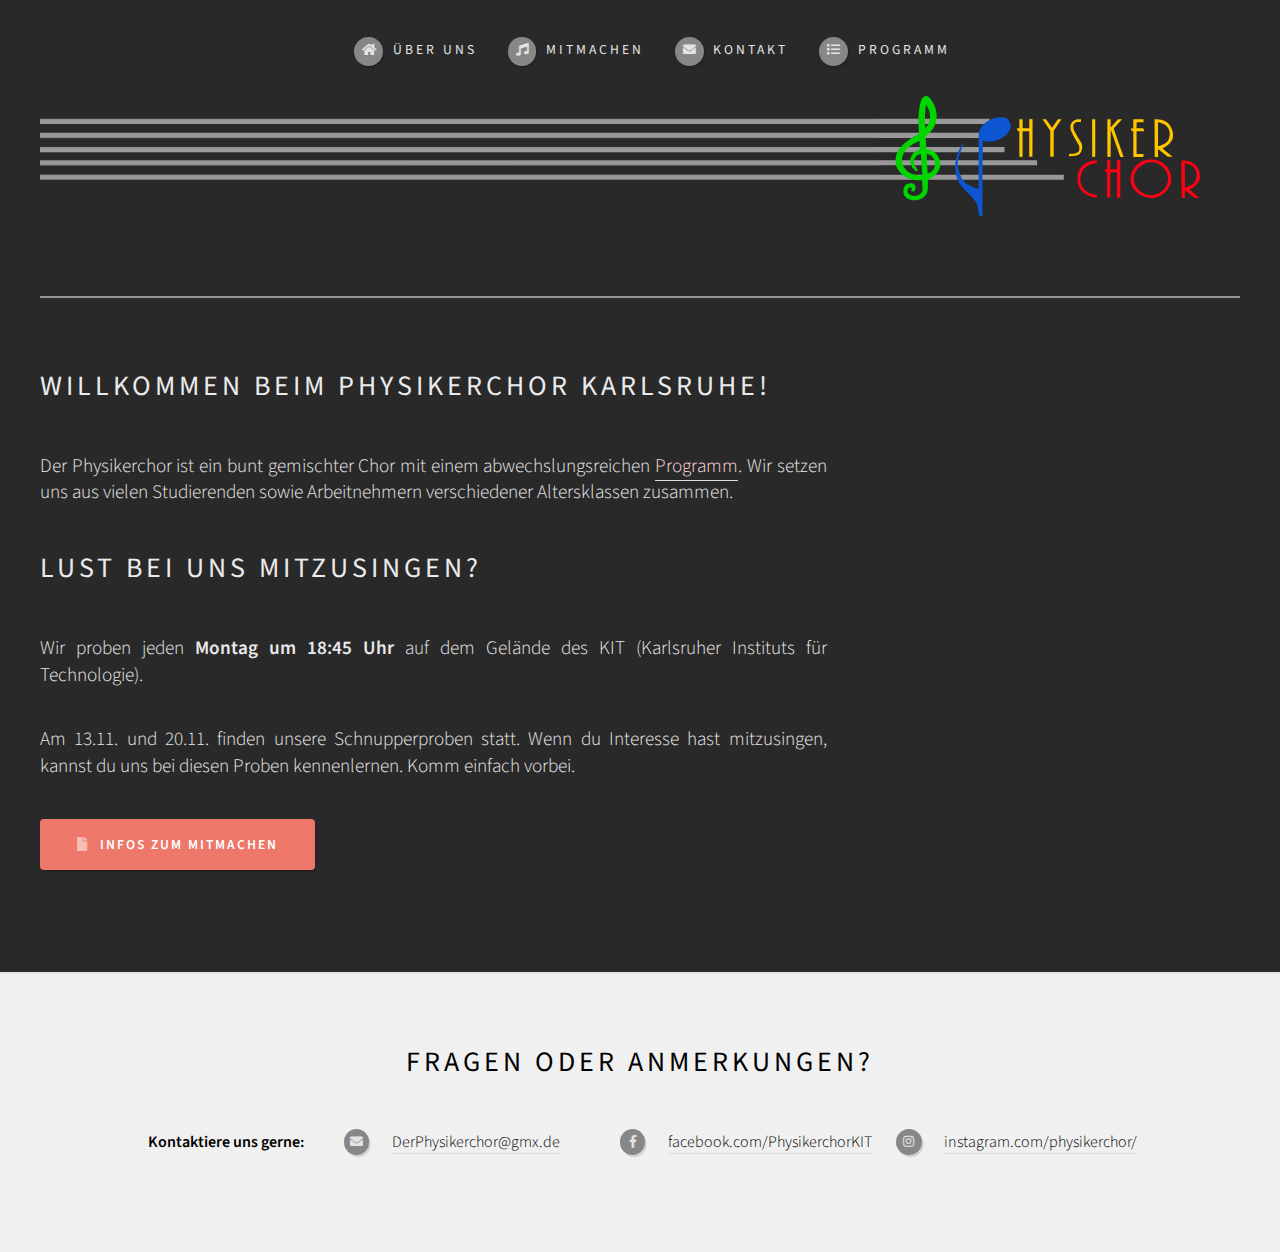
<file: index.html>
<!DOCTYPE HTML>
<!--
	Strongly Typed by HTML5 UP
	html5up.net | @ajlkn
	Free for personal and commercial use under the CCA 3.0 license (html5up.net/license)
-->
<html>

<head>
	<title>Physikerchor Karlsruhe</title>
	<meta charset="utf-8" />
	<meta name="viewport" content="width=device-width, initial-scale=1, user-scalable=no" />
	<link rel="stylesheet" href="assets/css/main.css" />
</head>

<body class="homepage is-preload">
	<div id="page-wrapper">

		<!-- Header -->
		<section id="header">
			<div class="container">
				<div style="width: 100%; display: flex; height: 120px">
					<img src="assets/images/header-stretch.png" style="object-fit: fill; flex-grow: 1;" />
					<img src="assets/images/header.svg"
						style="justify-content: right; height: 100%; margin-right: 40px;" />
				</div>
				<nav id="nav">
					<ul>
						<li><a class="icon solid fa-home" href="index.html"><span>Über uns</span></a></li>
						<li><a class="icon solid fa-music" href="mitmachen.html"><span>Mitmachen </span></a></li>
						<li><a class="icon solid fa-envelope" href="kontakt.html"><span>Kontakt</span></a></li>
						<li><a class="icon solid fa-list" href="programm.html"><span>Programm</span></a></li>
					</ul>
				</nav>
			</div>
		</section>

		<!-- Main -->
		<section id="main">
			<div class="container">
				<div class="row">
					<!-- Content -->
					<div id="content" class="col-8 col-12-medium">
						<header>
							<h2>Willkommen beim Physikerchor Karlsruhe!</h2>
						</header>

						<p>
							Der Physikerchor ist ein bunt gemischter Chor mit einem abwechslungsreichen <a
								href="programm.html">Programm</a>.
							Wir setzen uns aus vielen Studierenden sowie Arbeitnehmern verschiedener Altersklassen
							zusammen.
						</p>

						<header>
							<h2>Lust bei uns mitzusingen?</h2>
						</header>
						<p>
							Wir proben jeden <b>Montag um 18:45 Uhr</b> auf dem Gelände des KIT (Karlsruher
							Instituts für Technologie).
						</p>
						<p>
							Am 13.11. und 20.11. finden unsere Schnupperproben statt. Wenn du Interesse hast
							mitzusingen, kannst du uns bei diesen Proben kennenlernen. Komm einfach vorbei.
						<ul class="actions">
							<li><a href="mitmachen.html" class="button icon solid fa-file">Infos zum Mitmachen</a></li>
						</ul>
						</p>
					</div>

				</div>
			</div>
		</section>


		<!-- Footer -->
		<section id="footer">
			<div class="container">
				<header>
					<h2>Fragen oder Anmerkungen?</h2>
				</header>
				<div class="row" style="justify-content: center;">
					<strong>Kontaktiere uns gerne:</strong>
					<section>
						<div class="row">
							<div class="col-4 col-12-small">
								<ul class="icons">
									<li class="icon solid fa-envelope">
										<a href="mailto:DerPhysikerchor@gmx.de">DerPhysikerchor@gmx.de</a>
									</li>
								</ul>
							</div>
							<div class="col-4 col-12-small">
								<ul class="icons">
									<li class="icon brands fa-facebook-f">
										<a
											href="https://m.facebook.com/PhysikerchorKIT/">facebook.com/PhysikerchorKIT</a>
									</li>
								</ul>
							</div>
							<div class="col-4 col-12-small">
								<ul class="icons">
									<li class="icon brands fa-instagram">
										<a
											href="https://www.instagram.com/physikerchor/">instagram.com/physikerchor/</a>
									</li>
								</ul>
							</div>
						</div>
					</section>
				</div>
			</div>
		</section>

	</div>

	<!-- Scripts -->
	<script src="assets/js/jquery.min.js"></script>
	<script src="assets/js/jquery.dropotron.min.js"></script>
	<script src="assets/js/browser.min.js"></script>
	<script src="assets/js/breakpoints.min.js"></script>
	<script src="assets/js/util.js"></script>
	<script src="assets/js/main.js"></script>

</body>

</html>
</file>
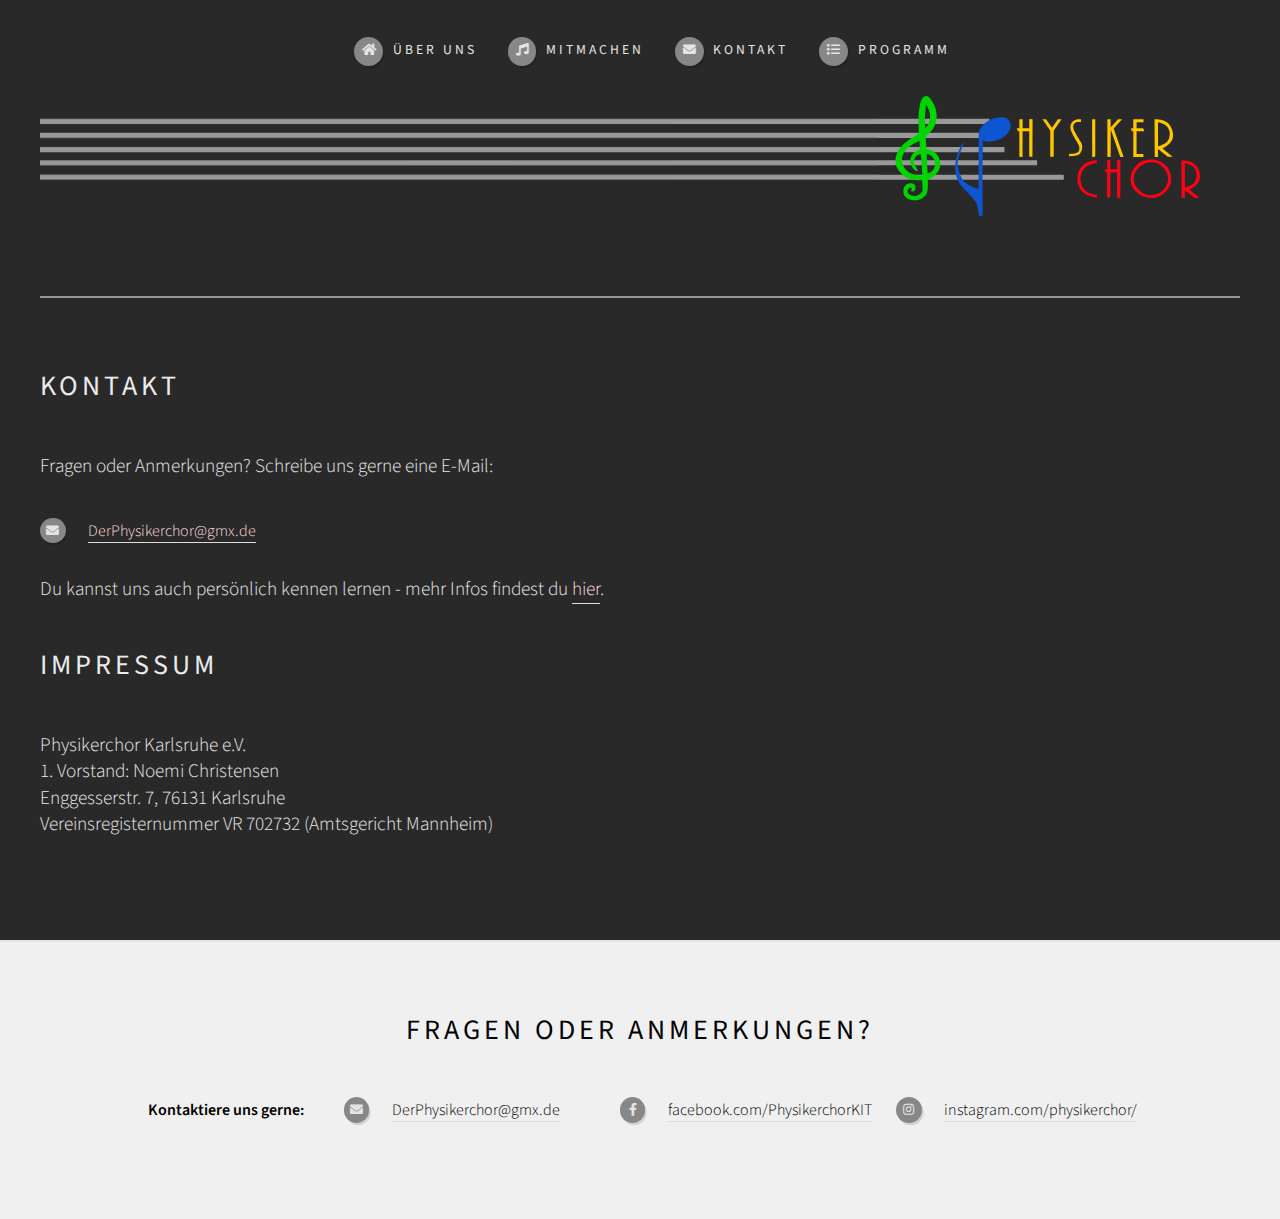
<file: kontakt.html>
<!DOCTYPE HTML>
<!--
	Strongly Typed by HTML5 UP
	html5up.net | @ajlkn
	Free for personal and commercial use under the CCA 3.0 license (html5up.net/license)
-->
<html>

<head>
	<title>Physikerchor Karlsruhe</title>
	<meta charset="utf-8" />
	<meta name="viewport" content="width=device-width, initial-scale=1, user-scalable=no" />
	<link rel="stylesheet" href="assets/css/main.css" />
</head>

<body class="homepage is-preload">
	<div id="page-wrapper">

		<!-- Header -->
		<section id="header">
			<div class="container">
				<div style="width: 100%; display: flex; height: 120px">
					<img src="assets/images/header-stretch.png" style="object-fit: fill; flex-grow: 1;" />
					<img src="assets/images/header.svg"
						style="justify-content: right; height: 100%; margin-right: 40px;" />
				</div>
				<!-- Nav -->
				<nav id="nav">
					<ul>
						<li><a class="icon solid fa-home" href="index.html"><span>Über uns</span></a></li>
						<li><a class="icon solid fa-music" href="mitmachen.html"><span>Mitmachen </span></a></li>
						<li><a class="icon solid fa-envelope" href="kontakt.html"><span>Kontakt</span></a></li>
						<li><a class="icon solid fa-list" href="programm.html"><span>Programm</span></a></li>
					</ul>
				</nav>
			</div>
		</section>

		<!-- Main -->
		<section id="main">
			<div class="container">
				<!-- Content -->
				<div id="content" class="col-8 col-12-medium">
					<header>
						<h2>Kontakt</h2>
					</header>
					<p>
						Fragen oder Anmerkungen? Schreibe uns gerne eine E-Mail:
					</p>
					<div class="col-6 col-12-small">
						<ul class="icons">
							<li class="icon solid fa-envelope">
								<a href="mailto:DerPhysikerchor@gmx.de">DerPhysikerchor@gmx.de</a>
							</li>
						</ul>
					</div>
					<p>
						Du kannst uns auch persönlich kennen lernen - mehr Infos findest du <a
							href="mitmachen.html">hier</a>.
					</p>
				</div>
			</div>
			<div class="container">
				<header>
					<h2>Impressum</h2>
				</header>
				<p class="col-8 col-12-medium">
					Physikerchor Karlsruhe e.V.<br />
					1. Vorstand: Noemi Christensen<br />
					Enggesserstr. 7, 76131 Karlsruhe<br />
					Vereinsregisternummer VR 702732 (Amtsgericht Mannheim)<br />
				</p>
			</div>
		</section>

		<!-- Footer -->
		<section id="footer">
			<div class="container">
				<header>
					<h2>Fragen oder Anmerkungen?</h2>
				</header>
				<div class="row" style="justify-content: center;">
					<strong>Kontaktiere uns gerne:</strong>
					<section>
						<div class="row">
							<div class="col-4 col-12-small">
								<ul class="icons">
									<li class="icon solid fa-envelope">
										<a href="mailto:DerPhysikerchor@gmx.de">DerPhysikerchor@gmx.de</a>
									</li>
								</ul>
							</div>
							<div class="col-4 col-12-small">
								<ul class="icons">
									<li class="icon brands fa-facebook-f">
										<a
											href="https://m.facebook.com/PhysikerchorKIT/">facebook.com/PhysikerchorKIT</a>
									</li>
								</ul>
							</div>
							<div class="col-4 col-12-small">
								<ul class="icons">
									<li class="icon brands fa-instagram">
										<a
											href="https://www.instagram.com/physikerchor/">instagram.com/physikerchor/</a>
									</li>
								</ul>
							</div>
						</div>
					</section>
				</div>
			</div>
		</section>
	</div>

	<!-- Scripts -->
	<script src="assets/js/jquery.min.js"></script>
	<script src="assets/js/jquery.dropotron.min.js"></script>
	<script src="assets/js/browser.min.js"></script>
	<script src="assets/js/breakpoints.min.js"></script>
	<script src="assets/js/util.js"></script>
	<script src="assets/js/main.js"></script>

</body>

</html>
</file>
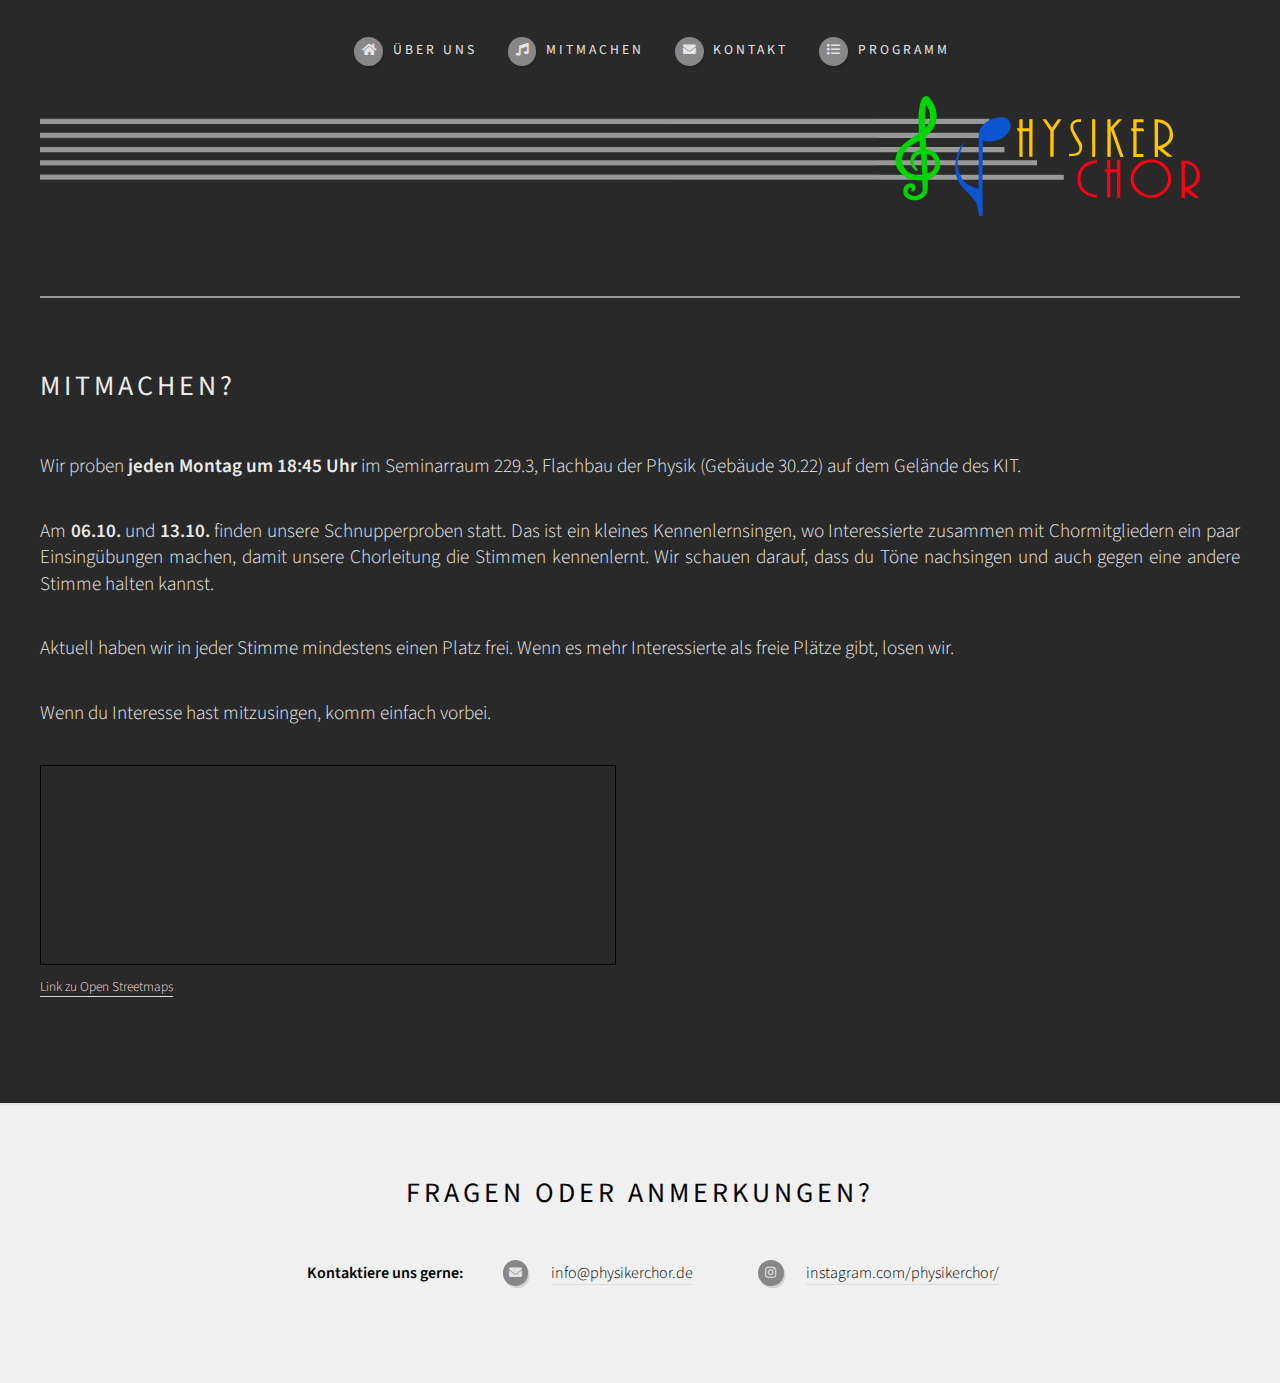
<file: mitmachen.html>
<!DOCTYPE HTML>
<!--
	Strongly Typed by HTML5 UP
	html5up.net | @ajlkn
	Free for personal and commercial use under the CCA 3.0 license (html5up.net/license)
-->
<html>

<head>
	<title>Physikerchor Karlsruhe</title>
	<meta charset="utf-8" />
	<meta name="viewport" content="width=device-width, initial-scale=1, user-scalable=no" />
	<link rel="stylesheet" href="assets/css/main.css" />
</head>

<body class="homepage is-preload">
	<div id="page-wrapper">

		<!-- Header -->
		<section id="header">
			<div class="container">
				<div style="width: 100%; display: flex; height: 120px">
					<img src="assets/images/header-stretch.png" style="object-fit: fill; flex-grow: 1;" />
					<img src="assets/images/header.svg"
						style="justify-content: right; height: 100%; margin-right: 40px;" />
				</div>
				<!-- Nav -->
				<nav id="nav">
					<ul>
						<li><a class="icon solid fa-home" href="index.html"><span>Über uns</span></a></li>
						<li><a class="icon solid fa-music" href="mitmachen.html"><span>Mitmachen </span></a></li>
						<li><a class="icon solid fa-envelope" href="kontakt.html"><span>Kontakt</span></a></li>
						<li><a class="icon solid fa-list" href="programm.html"><span>Programm</span></a></li>
					</ul>
				</nav>
			</div>
		</section>

		<!-- Main -->
		<section id="main">
			<div class="container">
				<!-- Content -->
				<div id="content" class="col-8 col-12-medium">
					<header>
						<h2>Mitmachen?</h2>
					</header>
					<p>
						Wir proben <strong>jeden Montag um 18:45 Uhr</strong> im
						Seminarraum 229.3, Flachbau der Physik (Gebäude 30.22) auf dem Gelände des KIT.
					</p>
					<p>
						Am <strong>06.10.</strong> und <strong>13.10.</strong> finden unsere Schnupperproben statt.
						Das ist ein kleines Kennenlernsingen, wo Interessierte zusammen mit Chormitgliedern ein paar Einsingübungen machen, damit unsere Chorleitung die Stimmen kennenlernt. Wir schauen darauf, dass du Töne nachsingen und auch gegen eine andere Stimme halten kannst. 
					</p>
					<p>
						Aktuell haben wir in jeder Stimme mindestens einen Platz frei. Wenn es mehr Interessierte als freie Plätze gibt, losen wir.
					</p>
					<p>
						Wenn du Interesse hast
						mitzusingen, komm einfach vorbei.
					</p>
					<p>
					</p>
					<p>
						<iframe width="100%" height="200px" frameborder="0" scrolling="no" marginheight="0"
							marginwidth="0"
							src="https://www.openstreetmap.org/export/embed.html?bbox=8.408921062946321%2C49.01166164252052%2C8.41246157884598%2C49.01325903895079&amp;layer=mapnik&amp;marker=49.012460347142444%2C8.410691320896149"
							style="border: 1px solid black; max-width: 30em;"></iframe><br />
						<small style="font-size: 0.7em;"><a
								href="https://www.openstreetmap.org/?mlat=49.01246&amp;mlon=8.41069#map=19/49.01246/8.41069">
								Link zu Open Streetmaps</a></small>
					</p>
				</div>
			</div>
		</section>

		<!-- Footer -->
		<section id="footer">
			<div class="container">
				<header>
					<h2>Fragen oder Anmerkungen?</h2>
				</header>
				<div class="row" style="justify-content: center;">
					<strong>Kontaktiere uns gerne:</strong>
					<section>
						<div class="row">
							<div class="col-6 col-12-small">
								<ul class="icons">
									<li class="icon solid fa-envelope">
										<a href="mailto:info@physikerchor.de">info@physikerchor.de</a>
									</li>
								</ul>
							</div>
							<div class="col-6 col-12-small">
								<ul class="icons">
									<li class="icon brands fa-instagram">
										<a
											href="https://www.instagram.com/physikerchor/">instagram.com/physikerchor/</a>
									</li>
								</ul>
							</div>
						</div>
					</section>
				</div>
			</div>
		</section>
	</div>

	<!-- Scripts -->
	<script src="assets/js/jquery.min.js"></script>
	<script src="assets/js/jquery.dropotron.min.js"></script>
	<script src="assets/js/browser.min.js"></script>
	<script src="assets/js/breakpoints.min.js"></script>
	<script src="assets/js/util.js"></script>
	<script src="assets/js/main.js"></script>

</body>

</html>
</file>
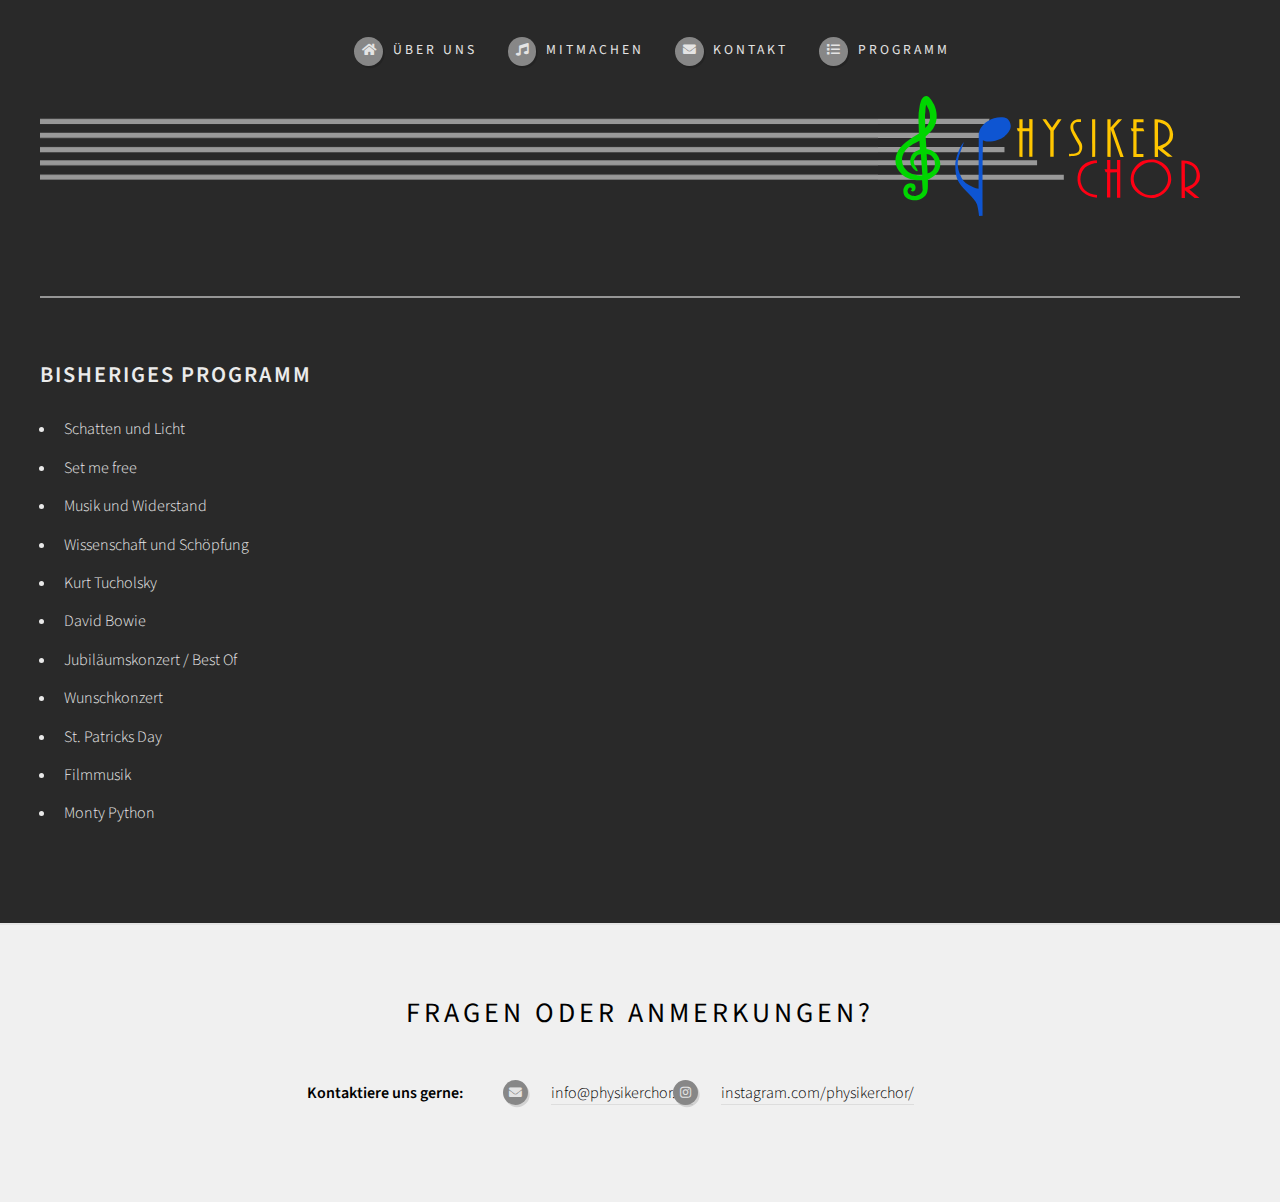
<file: programm.html>
<!DOCTYPE HTML>
<!--
	Strongly Typed by HTML5 UP
	html5up.net | @ajlkn
	Free for personal and commercial use under the CCA 3.0 license (html5up.net/license)
-->
<html>

<head>
	<title>Physikerchor Karlsruhe</title>
	<meta charset="utf-8" />
	<meta name="viewport" content="width=device-width, initial-scale=1, user-scalable=no" />
	<link rel="stylesheet" href="assets/css/main.css" />
</head>

<body class="homepage is-preload">
	<div id="page-wrapper">

		<!-- Header -->
		<section id="header">
			<div class="container">
				<div style="width: 100%; display: flex; height: 120px">
					<img src="assets/images/header-stretch.png" style="object-fit: fill; flex-grow: 1;" />
					<img src="assets/images/header.svg"
						style="justify-content: right; height: 100%; margin-right: 40px;" />
				</div>
				<!-- Nav -->
				<nav id="nav">
					<ul>
						<li><a class="icon solid fa-home" href="index.html"><span>Über uns</span></a></li>
						<li><a class="icon solid fa-music" href="mitmachen.html"><span>Mitmachen </span></a></li>
						<li><a class="icon solid fa-envelope" href="kontakt.html"><span>Kontakt</span></a></li>
						<li><a class="icon solid fa-list" href="programm.html"><span>Programm</span></a></li>
					</ul>
				</nav>
			</div>
		</section>

		<!-- Main -->
		<section id="main">
			<div class="container">
				<div class="row">
					<!-- Content -->
					<div id="content" class="col-8 col-12-medium">
						<header>
							<h3>Bisheriges Programm</h3>
						</header>
						<ul>
							<li>Schatten und Licht</li>
							<li>Set me free</li>
							<li>Musik und Widerstand</li>
							<li>Wissenschaft und Schöpfung</li>
							<li>Kurt Tucholsky</li>
							<li>David Bowie</li>
							<li>Jubiläumskonzert / Best Of</li>
							<li>Wunschkonzert</li>
							<li>St. Patricks Day</li>
							<li>Filmmusik</li>
							<li>Monty Python</li>
						</ul>
					</div>
				</div>
			</div>
		</section>

		<!-- Footer -->
		<section id="footer">
			<div class="container">
				<header>
					<h2>Fragen oder Anmerkungen?</h2>
				</header>
				<div class="row" style="justify-content: center;">
					<strong>Kontaktiere uns gerne:</strong>
					<section>
						<div class="row">
							<div class="col-4 col-12-small">
								<ul class="icons">
									<li class="icon solid fa-envelope">
										<a href="mailto:info@physikerchor.de">info@physikerchor.de</a>
									</li>
								</ul>
							</div>
							<div class="col-4 col-12-small">
								<ul class="icons">
									<li class="icon brands fa-instagram">
										<a
											href="https://www.instagram.com/physikerchor/">instagram.com/physikerchor/</a>
									</li>
								</ul>
							</div>
						</div>
					</section>
				</div>
			</div>
		</section>
	</div>

	<!-- Scripts -->
	<script src="assets/js/jquery.min.js"></script>
	<script src="assets/js/jquery.dropotron.min.js"></script>
	<script src="assets/js/browser.min.js"></script>
	<script src="assets/js/breakpoints.min.js"></script>
	<script src="assets/js/util.js"></script>
	<script src="assets/js/main.js"></script>

</body>

</html>
</file>
<file: assets/css/main.css>
@charset "UTF-8";
@import url("fontawesome-all.min.css");
@import url("https://fonts.googleapis.com/css?family=Source+Sans+Pro:300,400,600|Arvo:700");
/*
	Strongly Typed by HTML5 UP
	html5up.net | @ajlkn
	Free for personal and commercial use under the CCA 3.0 license (html5up.net/license)
*/
html, body, div, span, applet, object,
iframe, h1, h2, h3, h4, h5, h6, p, blockquote,
pre, a, abbr, acronym, address, big, cite,
code, del, dfn, em, img, ins, kbd, q, s, samp,
small, strike, strong, sub, sup, tt, var, b,
u, i, center, dl, dt, dd, ol, ul, li, fieldset,
form, label, legend, table, caption, tbody,
tfoot, thead, tr, th, td, article, aside,
canvas, details, embed, figure, figcaption,
footer, header, hgroup, menu, nav, output, ruby,
section, summary, time, mark, audio, video {
  margin: 0;
  padding: 0;
  border: 0;
  font-size: 100%;
  font: inherit;
  color: inherit;
  vertical-align: baseline;
}

article, aside, details, figcaption, figure,
footer, header, hgroup, menu, nav, section {
  display: block;
}

body {
  line-height: 1;
  color: #e9e9e9;
}

ol, ul {
  list-style: none;
}

blockquote, q {
  quotes: none;
}
blockquote:before, blockquote:after, q:before, q:after {
  content: "";
  content: none;
}

table {
  border-collapse: collapse;
  border-spacing: 0;
}

body {
  -webkit-text-size-adjust: none;
}

mark {
  background-color: transparent;
  color: inherit;
}

input::-moz-focus-inner {
  border: 0;
  padding: 0;
}

input, select, textarea {
  -moz-appearance: none;
  -webkit-appearance: none;
  -ms-appearance: none;
  appearance: none;
}

/* Basic */
html {
  box-sizing: border-box;
}

*, *:before, *:after {
  box-sizing: inherit;
}

body {
  background: #292929;
}
body.is-preload *, body.is-preload *:before, body.is-preload *:after {
  -moz-animation: none !important;
  -webkit-animation: none !important;
  -ms-animation: none !important;
  animation: none !important;
  -moz-transition: none !important;
  -webkit-transition: none !important;
  -ms-transition: none !important;
  transition: none !important;
}

body, input, textarea, select {
  font-family: "Source Sans Pro";
  font-weight: 300;
  line-height: 1.65em;
  font-size: 15pt;
}

h1, h2, h3, h4, h5, h6 {
  font-weight: 600;
  text-transform: uppercase;
  color: #ebebeb;
}

h1 a, h2 a, h3 a, h4 a, h5 a, h6 a {
  color: inherit;
  text-decoration: none;
  border: 0;
}

h2 {
  font-size: 1.75em;
  font-weight: 400;
  letter-spacing: 4px;
  margin: 0 0 1.5em 0;
  line-height: 1.75em;
}

h3 {
  font-size: 1.4em;
  letter-spacing: 2px;
  margin: 0 0 1.25em 0;
}

a {
  -moz-transition: color 0.25s ease-in-out, border-bottom-color 0.25s ease-in-out;
  -webkit-transition: color 0.25s ease-in-out, border-bottom-color 0.25s ease-in-out;
  -ms-transition: color 0.25s ease-in-out, border-bottom-color 0.25s ease-in-out;
  transition: color 0.25s ease-in-out, border-bottom-color 0.25s ease-in-out;
  color: #ffdcdc;
  text-decoration: none;
  border-bottom: solid 1px #ddd;
}
a strong {
  -moz-transition: color 0.25s ease-in-out, border-bottom-color 0.25s ease-in-out;
  -webkit-transition: color 0.25s ease-in-out, border-bottom-color 0.25s ease-in-out;
  -ms-transition: color 0.25s ease-in-out, border-bottom-color 0.25s ease-in-out;
  transition: color 0.25s ease-in-out, border-bottom-color 0.25s ease-in-out;
}
a:hover {
  color: #ed786a;
  border-bottom-color: rgba(255, 255, 255, 0);
}
a:hover strong {
  color: #ed786a;
}

strong, b {
  font-weight: 600;
}

em, i {
  font-style: italic;
}

sub {
  position: relative;
  top: 0.5em;
  font-size: 0.8em;
}

sup {
  position: relative;
  top: -0.5em;
  font-size: 0.8em;
}

hr {
  border: 0;
  border-top: solid 1px #ddd;
}

blockquote {
  border-left: solid 0.5em #ddd;
  padding: 1em 0 1em 2em;
  font-style: italic;
}

p {
  text-align: justify;
  margin-bottom: 2em;
  font-size: 1.2em;
}

ul, ol, dl, table, blockquote {
  margin-bottom: 2em;
}

br.clear {
  clear: both;
}

/* Container */
.container {
  margin: 0 auto;
  max-width: 100%;
  width: 70em;
}
@media screen and (max-width: 1680px) {
  .container {
    width: 68em;
  }
}
@media screen and (max-width: 1280px) {
  .container {
    width: calc(100% - 80px);
  }
}
@media screen and (max-width: 980px) {
  .container {
    width: calc(100% - 100px);
  }
}
@media screen and (max-width: 736px) {
  .container {
    width: calc(100% - 40px);
  }
}

/* Row */
.row {
  display: flex;
  flex-wrap: wrap;
  box-sizing: border-box;
  align-items: stretch;
}
.row > * {
  box-sizing: border-box;
}
.row.gtr-uniform > * > :last-child {
  margin-bottom: 0;
}
.row.aln-left {
  justify-content: flex-start;
}
.row.aln-center {
  justify-content: center;
}
.row.aln-right {
  justify-content: flex-end;
}
.row.aln-top {
  align-items: flex-start;
}
.row.aln-middle {
  align-items: center;
}
.row.aln-bottom {
  align-items: flex-end;
}
.row > .imp {
  order: -1;
}
.row > .col-1 {
  width: 8.3333333333%;
}
.row > .off-1 {
  margin-left: 8.3333333333%;
}
.row > .col-2 {
  width: 16.6666666667%;
}
.row > .off-2 {
  margin-left: 16.6666666667%;
}
.row > .col-3 {
  width: 25%;
}
.row > .off-3 {
  margin-left: 25%;
}
.row > .col-4 {
  width: 33.3333333333%;
}
.row > .off-4 {
  margin-left: 33.3333333333%;
}
.row > .col-5 {
  width: 41.6666666667%;
}
.row > .off-5 {
  margin-left: 41.6666666667%;
}
.row > .col-6 {
  width: 50%;
}
.row > .off-6 {
  margin-left: 50%;
}
.row > .col-7 {
  width: 58.3333333333%;
}
.row > .off-7 {
  margin-left: 58.3333333333%;
}
.row > .col-8 {
  width: 66.6666666667%;
}
.row > .off-8 {
  margin-left: 66.6666666667%;
}
.row > .col-9 {
  width: 75%;
}
.row > .off-9 {
  margin-left: 75%;
}
.row > .col-10 {
  width: 83.3333333333%;
}
.row > .off-10 {
  margin-left: 83.3333333333%;
}
.row > .col-11 {
  width: 91.6666666667%;
}
.row > .off-11 {
  margin-left: 91.6666666667%;
}
.row > .col-12 {
  width: 100%;
}
.row > .off-12 {
  margin-left: 100%;
}
.row.gtr-0 {
  margin-top: 0px;
  margin-left: 0px;
}
.row.gtr-0 > * {
  padding: 0px 0 0 0px;
}
.row.gtr-0.gtr-uniform {
  margin-top: 0px;
}
.row.gtr-0.gtr-uniform > * {
  padding-top: 0px;
}
.row.gtr-25 {
  margin-top: -12.5px;
  margin-left: -12.5px;
}
.row.gtr-25 > * {
  padding: 12.5px 0 0 12.5px;
}
.row.gtr-25.gtr-uniform {
  margin-top: -12.5px;
}
.row.gtr-25.gtr-uniform > * {
  padding-top: 12.5px;
}
.row.gtr-50 {
  margin-top: -25px;
  margin-left: -25px;
}
.row.gtr-50 > * {
  padding: 25px 0 0 25px;
}
.row.gtr-50.gtr-uniform {
  margin-top: -25px;
}
.row.gtr-50.gtr-uniform > * {
  padding-top: 25px;
}
.row {
  margin-top: -50px;
  margin-left: -50px;
}
.row > * {
  padding: 50px 0 0 50px;
}
.row.gtr-uniform {
  margin-top: -50px;
}
.row.gtr-uniform > * {
  padding-top: 50px;
}
.row.gtr-150 {
  margin-top: -75px;
  margin-left: -75px;
}
.row.gtr-150 > * {
  padding: 75px 0 0 75px;
}
.row.gtr-150.gtr-uniform {
  margin-top: -75px;
}
.row.gtr-150.gtr-uniform > * {
  padding-top: 75px;
}
.row.gtr-200 {
  margin-top: -100px;
  margin-left: -100px;
}
.row.gtr-200 > * {
  padding: 100px 0 0 100px;
}
.row.gtr-200.gtr-uniform {
  margin-top: -100px;
}
.row.gtr-200.gtr-uniform > * {
  padding-top: 100px;
}
@media screen and (max-width: 1680px) {
  .row {
    display: flex;
    flex-wrap: wrap;
    box-sizing: border-box;
    align-items: stretch;
  }
  .row > * {
    box-sizing: border-box;
  }
  .row.gtr-uniform > * > :last-child {
    margin-bottom: 0;
  }
  .row.aln-left {
    justify-content: flex-start;
  }
  .row.aln-center {
    justify-content: center;
  }
  .row.aln-right {
    justify-content: flex-end;
  }
  .row.aln-top {
    align-items: flex-start;
  }
  .row.aln-middle {
    align-items: center;
  }
  .row.aln-bottom {
    align-items: flex-end;
  }
  .row > .imp-xlarge {
    order: -1;
  }
  .row > .col-1-xlarge {
    width: 8.3333333333%;
  }
  .row > .off-1-xlarge {
    margin-left: 8.3333333333%;
  }
  .row > .col-2-xlarge {
    width: 16.6666666667%;
  }
  .row > .off-2-xlarge {
    margin-left: 16.6666666667%;
  }
  .row > .col-3-xlarge {
    width: 25%;
  }
  .row > .off-3-xlarge {
    margin-left: 25%;
  }
  .row > .col-4-xlarge {
    width: 33.3333333333%;
  }
  .row > .off-4-xlarge {
    margin-left: 33.3333333333%;
  }
  .row > .col-5-xlarge {
    width: 41.6666666667%;
  }
  .row > .off-5-xlarge {
    margin-left: 41.6666666667%;
  }
  .row > .col-6-xlarge {
    width: 50%;
  }
  .row > .off-6-xlarge {
    margin-left: 50%;
  }
  .row > .col-7-xlarge {
    width: 58.3333333333%;
  }
  .row > .off-7-xlarge {
    margin-left: 58.3333333333%;
  }
  .row > .col-8-xlarge {
    width: 66.6666666667%;
  }
  .row > .off-8-xlarge {
    margin-left: 66.6666666667%;
  }
  .row > .col-9-xlarge {
    width: 75%;
  }
  .row > .off-9-xlarge {
    margin-left: 75%;
  }
  .row > .col-10-xlarge {
    width: 83.3333333333%;
  }
  .row > .off-10-xlarge {
    margin-left: 83.3333333333%;
  }
  .row > .col-11-xlarge {
    width: 91.6666666667%;
  }
  .row > .off-11-xlarge {
    margin-left: 91.6666666667%;
  }
  .row > .col-12-xlarge {
    width: 100%;
  }
  .row > .off-12-xlarge {
    margin-left: 100%;
  }
  .row.gtr-0 {
    margin-top: 0px;
    margin-left: 0px;
  }
  .row.gtr-0 > * {
    padding: 0px 0 0 0px;
  }
  .row.gtr-0.gtr-uniform {
    margin-top: 0px;
  }
  .row.gtr-0.gtr-uniform > * {
    padding-top: 0px;
  }
  .row.gtr-25 {
    margin-top: -12.5px;
    margin-left: -12.5px;
  }
  .row.gtr-25 > * {
    padding: 12.5px 0 0 12.5px;
  }
  .row.gtr-25.gtr-uniform {
    margin-top: -12.5px;
  }
  .row.gtr-25.gtr-uniform > * {
    padding-top: 12.5px;
  }
  .row.gtr-50 {
    margin-top: -25px;
    margin-left: -25px;
  }
  .row.gtr-50 > * {
    padding: 25px 0 0 25px;
  }
  .row.gtr-50.gtr-uniform {
    margin-top: -25px;
  }
  .row.gtr-50.gtr-uniform > * {
    padding-top: 25px;
  }
  .row {
    margin-top: -50px;
    margin-left: -50px;
  }
  .row > * {
    padding: 50px 0 0 50px;
  }
  .row.gtr-uniform {
    margin-top: -50px;
  }
  .row.gtr-uniform > * {
    padding-top: 50px;
  }
  .row.gtr-150 {
    margin-top: -75px;
    margin-left: -75px;
  }
  .row.gtr-150 > * {
    padding: 75px 0 0 75px;
  }
  .row.gtr-150.gtr-uniform {
    margin-top: -75px;
  }
  .row.gtr-150.gtr-uniform > * {
    padding-top: 75px;
  }
  .row.gtr-200 {
    margin-top: -100px;
    margin-left: -100px;
  }
  .row.gtr-200 > * {
    padding: 100px 0 0 100px;
  }
  .row.gtr-200.gtr-uniform {
    margin-top: -100px;
  }
  .row.gtr-200.gtr-uniform > * {
    padding-top: 100px;
  }
}
@media screen and (max-width: 1280px) {
  .row {
    display: flex;
    flex-wrap: wrap;
    box-sizing: border-box;
    align-items: stretch;
  }
  .row > * {
    box-sizing: border-box;
  }
  .row.gtr-uniform > * > :last-child {
    margin-bottom: 0;
  }
  .row.aln-left {
    justify-content: flex-start;
  }
  .row.aln-center {
    justify-content: center;
  }
  .row.aln-right {
    justify-content: flex-end;
  }
  .row.aln-top {
    align-items: flex-start;
  }
  .row.aln-middle {
    align-items: center;
  }
  .row.aln-bottom {
    align-items: flex-end;
  }
  .row > .imp-large {
    order: -1;
  }
  .row > .col-1-large {
    width: 8.3333333333%;
  }
  .row > .off-1-large {
    margin-left: 8.3333333333%;
  }
  .row > .col-2-large {
    width: 16.6666666667%;
  }
  .row > .off-2-large {
    margin-left: 16.6666666667%;
  }
  .row > .col-3-large {
    width: 25%;
  }
  .row > .off-3-large {
    margin-left: 25%;
  }
  .row > .col-4-large {
    width: 33.3333333333%;
  }
  .row > .off-4-large {
    margin-left: 33.3333333333%;
  }
  .row > .col-5-large {
    width: 41.6666666667%;
  }
  .row > .off-5-large {
    margin-left: 41.6666666667%;
  }
  .row > .col-6-large {
    width: 50%;
  }
  .row > .off-6-large {
    margin-left: 50%;
  }
  .row > .col-7-large {
    width: 58.3333333333%;
  }
  .row > .off-7-large {
    margin-left: 58.3333333333%;
  }
  .row > .col-8-large {
    width: 66.6666666667%;
  }
  .row > .off-8-large {
    margin-left: 66.6666666667%;
  }
  .row > .col-9-large {
    width: 75%;
  }
  .row > .off-9-large {
    margin-left: 75%;
  }
  .row > .col-10-large {
    width: 83.3333333333%;
  }
  .row > .off-10-large {
    margin-left: 83.3333333333%;
  }
  .row > .col-11-large {
    width: 91.6666666667%;
  }
  .row > .off-11-large {
    margin-left: 91.6666666667%;
  }
  .row > .col-12-large {
    width: 100%;
  }
  .row > .off-12-large {
    margin-left: 100%;
  }
  .row.gtr-0 {
    margin-top: 0px;
    margin-left: 0px;
  }
  .row.gtr-0 > * {
    padding: 0px 0 0 0px;
  }
  .row.gtr-0.gtr-uniform {
    margin-top: 0px;
  }
  .row.gtr-0.gtr-uniform > * {
    padding-top: 0px;
  }
  .row.gtr-25 {
    margin-top: -10px;
    margin-left: -10px;
  }
  .row.gtr-25 > * {
    padding: 10px 0 0 10px;
  }
  .row.gtr-25.gtr-uniform {
    margin-top: -10px;
  }
  .row.gtr-25.gtr-uniform > * {
    padding-top: 10px;
  }
  .row.gtr-50 {
    margin-top: -20px;
    margin-left: -20px;
  }
  .row.gtr-50 > * {
    padding: 20px 0 0 20px;
  }
  .row.gtr-50.gtr-uniform {
    margin-top: -20px;
  }
  .row.gtr-50.gtr-uniform > * {
    padding-top: 20px;
  }
  .row {
    margin-top: -40px;
    margin-left: -40px;
  }
  .row > * {
    padding: 40px 0 0 40px;
  }
  .row.gtr-uniform {
    margin-top: -40px;
  }
  .row.gtr-uniform > * {
    padding-top: 40px;
  }
  .row.gtr-150 {
    margin-top: -60px;
    margin-left: -60px;
  }
  .row.gtr-150 > * {
    padding: 60px 0 0 60px;
  }
  .row.gtr-150.gtr-uniform {
    margin-top: -60px;
  }
  .row.gtr-150.gtr-uniform > * {
    padding-top: 60px;
  }
  .row.gtr-200 {
    margin-top: -80px;
    margin-left: -80px;
  }
  .row.gtr-200 > * {
    padding: 80px 0 0 80px;
  }
  .row.gtr-200.gtr-uniform {
    margin-top: -80px;
  }
  .row.gtr-200.gtr-uniform > * {
    padding-top: 80px;
  }
}
@media screen and (max-width: 980px) {
  .row {
    display: flex;
    flex-wrap: wrap;
    box-sizing: border-box;
    align-items: stretch;
  }
  .row > * {
    box-sizing: border-box;
  }
  .row.gtr-uniform > * > :last-child {
    margin-bottom: 0;
  }
  .row.aln-left {
    justify-content: flex-start;
  }
  .row.aln-center {
    justify-content: center;
  }
  .row.aln-right {
    justify-content: flex-end;
  }
  .row.aln-top {
    align-items: flex-start;
  }
  .row.aln-middle {
    align-items: center;
  }
  .row.aln-bottom {
    align-items: flex-end;
  }
  .row > .imp-medium {
    order: -1;
  }
  .row > .col-1-medium {
    width: 8.3333333333%;
  }
  .row > .off-1-medium {
    margin-left: 8.3333333333%;
  }
  .row > .col-2-medium {
    width: 16.6666666667%;
  }
  .row > .off-2-medium {
    margin-left: 16.6666666667%;
  }
  .row > .col-3-medium {
    width: 25%;
  }
  .row > .off-3-medium {
    margin-left: 25%;
  }
  .row > .col-4-medium {
    width: 33.3333333333%;
  }
  .row > .off-4-medium {
    margin-left: 33.3333333333%;
  }
  .row > .col-5-medium {
    width: 41.6666666667%;
  }
  .row > .off-5-medium {
    margin-left: 41.6666666667%;
  }
  .row > .col-6-medium {
    width: 50%;
  }
  .row > .off-6-medium {
    margin-left: 50%;
  }
  .row > .col-7-medium {
    width: 58.3333333333%;
  }
  .row > .off-7-medium {
    margin-left: 58.3333333333%;
  }
  .row > .col-8-medium {
    width: 66.6666666667%;
  }
  .row > .off-8-medium {
    margin-left: 66.6666666667%;
  }
  .row > .col-9-medium {
    width: 75%;
  }
  .row > .off-9-medium {
    margin-left: 75%;
  }
  .row > .col-10-medium {
    width: 83.3333333333%;
  }
  .row > .off-10-medium {
    margin-left: 83.3333333333%;
  }
  .row > .col-11-medium {
    width: 91.6666666667%;
  }
  .row > .off-11-medium {
    margin-left: 91.6666666667%;
  }
  .row > .col-12-medium {
    width: 100%;
  }
  .row > .off-12-medium {
    margin-left: 100%;
  }
  .row.gtr-0 {
    margin-top: 0px;
    margin-left: 0px;
  }
  .row.gtr-0 > * {
    padding: 0px 0 0 0px;
  }
  .row.gtr-0.gtr-uniform {
    margin-top: 0px;
  }
  .row.gtr-0.gtr-uniform > * {
    padding-top: 0px;
  }
  .row.gtr-25 {
    margin-top: -12.5px;
    margin-left: -12.5px;
  }
  .row.gtr-25 > * {
    padding: 12.5px 0 0 12.5px;
  }
  .row.gtr-25.gtr-uniform {
    margin-top: -12.5px;
  }
  .row.gtr-25.gtr-uniform > * {
    padding-top: 12.5px;
  }
  .row.gtr-50 {
    margin-top: -25px;
    margin-left: -25px;
  }
  .row.gtr-50 > * {
    padding: 25px 0 0 25px;
  }
  .row.gtr-50.gtr-uniform {
    margin-top: -25px;
  }
  .row.gtr-50.gtr-uniform > * {
    padding-top: 25px;
  }
  .row {
    margin-top: -50px;
    margin-left: -50px;
  }
  .row > * {
    padding: 50px 0 0 50px;
  }
  .row.gtr-uniform {
    margin-top: -50px;
  }
  .row.gtr-uniform > * {
    padding-top: 50px;
  }
  .row.gtr-150 {
    margin-top: -75px;
    margin-left: -75px;
  }
  .row.gtr-150 > * {
    padding: 75px 0 0 75px;
  }
  .row.gtr-150.gtr-uniform {
    margin-top: -75px;
  }
  .row.gtr-150.gtr-uniform > * {
    padding-top: 75px;
  }
  .row.gtr-200 {
    margin-top: -100px;
    margin-left: -100px;
  }
  .row.gtr-200 > * {
    padding: 100px 0 0 100px;
  }
  .row.gtr-200.gtr-uniform {
    margin-top: -100px;
  }
  .row.gtr-200.gtr-uniform > * {
    padding-top: 100px;
  }
}
@media screen and (max-width: 736px) {
  .row {
    display: flex;
    flex-wrap: wrap;
    box-sizing: border-box;
    align-items: stretch;
  }
  .row > * {
    box-sizing: border-box;
  }
  .row.gtr-uniform > * > :last-child {
    margin-bottom: 0;
  }
  .row.aln-left {
    justify-content: flex-start;
  }
  .row.aln-center {
    justify-content: center;
  }
  .row.aln-right {
    justify-content: flex-end;
  }
  .row.aln-top {
    align-items: flex-start;
  }
  .row.aln-middle {
    align-items: center;
  }
  .row.aln-bottom {
    align-items: flex-end;
  }
  .row > .imp-small {
    order: -1;
  }
  .row > .col-1-small {
    width: 8.3333333333%;
  }
  .row > .off-1-small {
    margin-left: 8.3333333333%;
  }
  .row > .col-2-small {
    width: 16.6666666667%;
  }
  .row > .off-2-small {
    margin-left: 16.6666666667%;
  }
  .row > .col-3-small {
    width: 25%;
  }
  .row > .off-3-small {
    margin-left: 25%;
  }
  .row > .col-4-small {
    width: 33.3333333333%;
  }
  .row > .off-4-small {
    margin-left: 33.3333333333%;
  }
  .row > .col-5-small {
    width: 41.6666666667%;
  }
  .row > .off-5-small {
    margin-left: 41.6666666667%;
  }
  .row > .col-6-small {
    width: 50%;
  }
  .row > .off-6-small {
    margin-left: 50%;
  }
  .row > .col-7-small {
    width: 58.3333333333%;
  }
  .row > .off-7-small {
    margin-left: 58.3333333333%;
  }
  .row > .col-8-small {
    width: 66.6666666667%;
  }
  .row > .off-8-small {
    margin-left: 66.6666666667%;
  }
  .row > .col-9-small {
    width: 75%;
  }
  .row > .off-9-small {
    margin-left: 75%;
  }
  .row > .col-10-small {
    width: 83.3333333333%;
  }
  .row > .off-10-small {
    margin-left: 83.3333333333%;
  }
  .row > .col-11-small {
    width: 91.6666666667%;
  }
  .row > .off-11-small {
    margin-left: 91.6666666667%;
  }
  .row > .col-12-small {
    width: 100%;
  }
  .row > .off-12-small {
    margin-left: 100%;
  }
  .row.gtr-0 {
    margin-top: 0px;
    margin-left: 0px;
  }
  .row.gtr-0 > * {
    padding: 0px 0 0 0px;
  }
  .row.gtr-0.gtr-uniform {
    margin-top: 0px;
  }
  .row.gtr-0.gtr-uniform > * {
    padding-top: 0px;
  }
  .row.gtr-25 {
    margin-top: -7.5px;
    margin-left: -7.5px;
  }
  .row.gtr-25 > * {
    padding: 7.5px 0 0 7.5px;
  }
  .row.gtr-25.gtr-uniform {
    margin-top: -7.5px;
  }
  .row.gtr-25.gtr-uniform > * {
    padding-top: 7.5px;
  }
  .row.gtr-50 {
    margin-top: -15px;
    margin-left: -15px;
  }
  .row.gtr-50 > * {
    padding: 15px 0 0 15px;
  }
  .row.gtr-50.gtr-uniform {
    margin-top: -15px;
  }
  .row.gtr-50.gtr-uniform > * {
    padding-top: 15px;
  }
  .row {
    margin-top: -30px;
    margin-left: -30px;
  }
  .row > * {
    padding: 30px 0 0 30px;
  }
  .row.gtr-uniform {
    margin-top: -30px;
  }
  .row.gtr-uniform > * {
    padding-top: 30px;
  }
  .row.gtr-150 {
    margin-top: -45px;
    margin-left: -45px;
  }
  .row.gtr-150 > * {
    padding: 45px 0 0 45px;
  }
  .row.gtr-150.gtr-uniform {
    margin-top: -45px;
  }
  .row.gtr-150.gtr-uniform > * {
    padding-top: 45px;
  }
  .row.gtr-200 {
    margin-top: -60px;
    margin-left: -60px;
  }
  .row.gtr-200 > * {
    padding: 60px 0 0 60px;
  }
  .row.gtr-200.gtr-uniform {
    margin-top: -60px;
  }
  .row.gtr-200.gtr-uniform > * {
    padding-top: 60px;
  }
}

/* Sections/Article */
section, article {
  margin-bottom: 3em;
}

section > :last-child,
article > :last-child,
section:last-child,
article:last-child {
  margin-bottom: 0;
}

/* Image */
.image {
  -moz-transition: opacity 0.25s ease-in-out;
  -webkit-transition: opacity 0.25s ease-in-out;
  -ms-transition: opacity 0.25s ease-in-out;
  transition: opacity 0.25s ease-in-out;
  display: inline-block;
  border: solid 6px #ebebeb !important;
}
.image:hover {
  opacity: 0.9;
}
.image img {
  display: block;
  width: 100%;
}
.image.fit {
  display: block;
  width: 100%;
}
.image.featured {
  display: block;
  width: 100%;
  margin: 0 0 3.5em 0;
}
.image.left {
  float: left;
  margin: 0 1.5em 1.5em 0;
  position: relative;
  top: 0.5em;
}
.image.centered {
  display: block;
  margin: 0 0 2em 0;
}
.image.centered img {
  margin: 0 auto;
  width: auto;
}

/* List */
ul {
  list-style: disc;
  padding-left: 1em;
}
ul li {
  padding-left: 0.5em;
  margin: 0.75em 0 0.75em 0;
}
ul li:first-child {
  margin-top: 0;
}

ol {
  list-style: decimal;
  padding-left: 1em;
}
ol li {
  padding-left: 0.5em;
  margin: 0.75em 0 0.75em 0;
}
ol li:first-child {
  margin-top: 0;
}

/* Links */
ul.links {
  list-style: none;
  padding-left: 0;
}
ul.links li {
  display: inline;
  border-left: solid 1px #d0d0d0;
  padding-left: 1em;
  margin: 0 0 0 1em;
}
ul.links li:first-child {
  margin-left: 0;
  padding-left: 0;
  border-left: 0;
}

/* Actions */
ul.actions {
  margin-top: 2.5em;
  clear: both;
  list-style: none;
  padding-left: 0;
}
ul.actions li {
  padding-left: 0;
  display: inline-block;
  margin: 0 0 0 1em;
}
ul.actions li:first-child {
  margin-left: 0;
}

/* Divided */
ul.divided {
  list-style: none;
  padding-left: 0;
}
ul.divided li {
  border-top: solid 2px #e5e5e5;
  padding-left: 0;
  margin: 2.5em 0 0 0;
  padding: 2.5em 0 0 0;
}
ul.divided li:first-child {
  border-top: 0;
  margin-top: 0;
  padding-top: 0;
}

/* Icons */
ul.icons {
  list-style: none;
  padding-left: 0;
}
ul.icons > li {
  position: relative;
  padding: 2em 0 0 3em;
  margin: 0;
}
ul.icons > li:before {
  position: absolute;
  left: 0;
  top: 2.6em;
  display: block;
  font-size: 0.8em;
  background: #878787;
  color: #e4e4e4;
  width: 2em;
  height: 2em;
  border-radius: 2em;
  line-height: 2em;
  text-align: center;
  box-shadow: 0.125em 0.175em 0 0 rgba(0, 0, 0, 0.125);
}
ul.icons > li:first-child {
  padding-top: 0;
}
ul.icons > li:first-child:before {
  top: 0;
}

/* Form */
form label {
  font-weight: 600;
  text-transform: uppercase;
  color: #888;
  display: block;
  margin: 0 0 1em 0;
}
form input[type=text],
form input[type=email],
form input[type=password],
form select,
form textarea {
  -moz-transition: background-color 0.25s ease-in-out;
  -webkit-transition: background-color 0.25s ease-in-out;
  -ms-transition: background-color 0.25s ease-in-out;
  transition: background-color 0.25s ease-in-out;
  -webkit-appearance: none;
  display: block;
  border: 0;
  background: #e8e8e8;
  width: 100%;
  box-shadow: inset 2px 2px 0px 0px rgba(0, 0, 0, 0.1);
  border-radius: 4px;
  line-height: 1.25em;
  padding: 0.75em 1em 0.75em 1em;
}
form input[type=text]:focus,
form input[type=email]:focus,
form input[type=password]:focus,
form select:focus,
form textarea:focus {
  background: #f0f0f0;
}
form textarea {
  min-height: 11em;
}
form ::-webkit-input-placeholder {
  color: #555 !important;
  line-height: 1.35em;
}
form :-moz-placeholder {
  color: #555 !important;
}
form ::-moz-placeholder {
  color: #555 !important;
}
form :-ms-input-placeholder {
  color: #555 !important;
}
form ::-moz-focus-inner {
  border: 0;
}

/* Table */
table {
  width: 100%;
}
table tbody tr {
  border-top: solid 1px #E5E5E5;
}
table tbody tr:first-child {
  border-top: 0;
}
table td {
  padding: 0.75em 1em 0.75em 1em;
}
table th {
  text-align: left;
  font-weight: bold;
  padding: 0.75em 1em 0.75em 1em;
}
table thead {
  background: #878787;
  color: #fff;
  font-weight: 400;
  text-transform: uppercase;
  border: 0;
  box-shadow: 0.125em 0.175em 0 0 rgba(0, 0, 0, 0.125);
  font-size: 0.85em;
  letter-spacing: 2px;
}
table tfoot {
  background: #F0F0F0;
  border-top: solid 2px #E5E5E5;
}

/* Button */
input[type=button],
input[type=submit],
input[type=reset],
button,
.button {
  -moz-transition: all 0.25s ease-in-out;
  -webkit-transition: all 0.25s ease-in-out;
  -ms-transition: all 0.25s ease-in-out;
  transition: all 0.25s ease-in-out;
  -webkit-appearance: none;
  position: relative;
  display: inline-block;
  background: #ed786a;
  color: #fff !important;
  text-transform: uppercase;
  border-radius: 4px;
  border: 0;
  outline: 0;
  font-size: 1em;
  box-shadow: 0.125em 0.175em 0 0 rgba(0, 0, 0, 0.125);
  font-weight: 600;
  text-align: center;
  font-size: 0.85em;
  letter-spacing: 2px;
  padding: 0.85em 2.75em 0.85em 2.75em;
}
input[type=button].icon:before,
input[type=submit].icon:before,
input[type=reset].icon:before,
button.icon:before,
.button.icon:before {
  position: relative;
  padding-right: 0.75em;
  opacity: 0.5;
  top: 0.05em;
}
input[type=button]:hover,
input[type=submit]:hover,
input[type=reset]:hover,
button:hover,
.button:hover {
  background: #fd887a;
}
input[type=button]:active,
input[type=submit]:active,
input[type=reset]:active,
button:active,
.button:active {
  background: #ed786a;
}
input[type=button].alt,
input[type=submit].alt,
input[type=reset].alt,
button.alt,
.button.alt {
  background: #878787;
}
input[type=button].alt:hover,
input[type=submit].alt:hover,
input[type=reset].alt:hover,
button.alt:hover,
.button.alt:hover {
  background: #979797;
}
input[type=button].alt:active,
input[type=submit].alt:active,
input[type=reset].alt:active,
button.alt:active,
.button.alt:active {
  background: #878787;
}

/* Box */
.no-sidebar .box.post > header {
  text-align: center;
}
.box.excerpt .date {
  background: #878787;
  color: #fff;
  font-weight: 400;
  text-transform: uppercase;
  border-radius: 4px;
  border: 0;
  box-shadow: 0.125em 0.175em 0 0 rgba(0, 0, 0, 0.125);
  display: inline-block;
  font-size: 0.85em;
  letter-spacing: 2px;
  padding: 0.25em 1em 0.25em 1em;
  margin: 0 0 2.5em 0;
}

/* Icons */
.icon {
  text-decoration: none;
  position: relative;
  text-decoration: none;
}
.icon:before {
  -moz-osx-font-smoothing: grayscale;
  -webkit-font-smoothing: antialiased;
  display: inline-block;
  font-style: normal;
  font-variant: normal;
  text-rendering: auto;
  line-height: 1;
  text-transform: none !important;
  font-family: "Font Awesome 5 Free";
  font-weight: 400;
}
.icon:before {
  line-height: inherit;
}
.icon > .label {
  display: none;
}
.icon.solid:before {
  font-weight: 900;
}
.icon.brands:before {
  font-family: "Font Awesome 5 Brands";
}

/* Page Wrapper */
#page-wrapper > section {
  margin-bottom: 0;
}

/* Header */
#header {
  position: relative;
  position: relative;
  text-align: center;
}
#header > .container {
  padding: 6em 0 3em 0;
  border-bottom: solid 2px #959595;
}
#header h1 {
  font-family: "Arvo";
  font-weight: 700;
  color: #ed786a;
  text-shadow: 0.05em 0.075em 0 rgba(0, 0, 0, 0.1);
  font-size: 3em;
  line-height: 1em;
  letter-spacing: 13px;
}
#header h1 a {
  border: 0;
}
#header p {
  text-transform: uppercase;
  font-weight: 400;
  color: #888;
  margin: 2.5em 0 0 0;
  font-size: 0.85em;
  letter-spacing: 3px;
  text-align: center;
}

/* Nav */
#nav {
  position: absolute;
  top: 1.5em;
  left: 0;
  width: 100%;
  cursor: default;
}
#nav > ul > li {
  display: inline-block;
  padding-right: 2em;
}
#nav > ul > li:last-child {
  padding-right: 0;
}
#nav > ul > li > a {
  border: 0;
  text-decoration: none;
  text-transform: uppercase;
  font-weight: 400;
  outline: 0;
  color: #e4e4e4;
  display: block;
}
#nav > ul > li > a:before {
  display: inline-block;
  background: #878787;
  color: #e4e4e4;
  width: 2.25em;
  font-size: 0.8em;
  height: 2.25em;
  border-radius: 2.25em;
  line-height: 2.1em;
  text-align: center;
  box-shadow: 0.125em 0.175em 0 0 rgba(0, 0, 0, 0.125);
  margin-right: 0.75em;
  -moz-transition: color 0.25s ease-in-out, background 0.25s ease-in-out;
  -webkit-transition: color 0.25s ease-in-out, background 0.25s ease-in-out;
  -o-transition: color 0.25s ease-in-out, background 0.25s ease-in-out;
  -ms-transition: color 0.25s ease-in-out, background 0.25s ease-in-out;
  transition: color 0.25s ease-in-out, background 0.25s ease-in-out;
}
#nav > ul > li > a > span {
  -moz-transition: color 0.25s ease-in-out;
  -webkit-transition: color 0.25s ease-in-out;
  -o-transition: color 0.25s ease-in-out;
  -ms-transition: color 0.25s ease-in-out;
  transition: color 0.25s ease-in-out;
  font-size: 0.85em;
  letter-spacing: 3px;
}
#nav > ul > li > ul {
  display: none;
}
#nav > ul > li.active > a:before, #nav > ul > li:hover > a:before {
  background: #ED786A;
  color: #fff;
}
#nav > ul > li.active > a > span, #nav > ul > li:hover > a > span {
  color: #ED786A;
}

.dropotron {
  text-align: left;
  border: solid 1px #e5e5e5;
  border-radius: 4px;
  background: #fff;
  background: rgba(255, 255, 255, 0.965);
  box-shadow: 0px 2px 2px 0px rgba(0, 0, 0, 0.1);
  padding: 0.75em 0 0.5em 0;
  min-width: 12em;
  margin-top: calc(-0.5em + 1px);
  margin-left: -2px;
  list-style: none;
}
.dropotron.level-0 {
  margin-top: 1.5em;
  margin-left: -1em;
}
.dropotron.level-0:after {
  content: "";
  display: block;
  position: absolute;
  left: 1.25em;
  top: calc(-0.75em + 1px);
  border-left: solid 0.75em rgba(255, 255, 255, 0);
  border-right: solid 0.75em rgba(255, 255, 255, 0);
  border-bottom: solid 0.75em #fff;
}
.dropotron.level-0:before {
  content: "";
  display: block;
  position: absolute;
  left: 1.25em;
  top: -0.75em;
  border-left: solid 0.75em rgba(255, 255, 255, 0);
  border-right: solid 0.75em rgba(255, 255, 255, 0);
  border-bottom: solid 0.75em #ccc;
}
.dropotron span, .dropotron a {
  display: block;
  padding: 0.3em 1em 0.3em 1em;
  border: 0;
  border-top: solid 1px #f0f0f0;
  outline: 0;
}
.dropotron li {
  padding-left: 0;
  margin: 0;
}
.dropotron li:first-child > span, .dropotron li:first-child > a {
  border-top: 0;
  padding-top: 0;
}
.dropotron li:hover > span, .dropotron li:hover > a {
  -moz-transition: color 0.25s ease-in-out, border-bottom-color 0.25s ease-in-out;
  -webkit-transition: color 0.25s ease-in-out, border-bottom-color 0.25s ease-in-out;
  -ms-transition: color 0.25s ease-in-out, border-bottom-color 0.25s ease-in-out;
  transition: color 0.25s ease-in-out, border-bottom-color 0.25s ease-in-out;
  color: #ed786a;
}

/* Features */
#features {
  position: relative;
  overflow: hidden;
  background: #fff;
  text-align: center;
  padding: 6em 0;
}
#features p {
  text-align: center;
}
#features ul.actions {
  margin-top: 1.25em;
}

/* Banner */
#banner {
  position: relative;
  overflow: hidden;
  background: #fff;
  color: #fff;
  text-align: center;
  border-top: solid 2px #e5e5e5;
  border-bottom: solid 2px #e5e5e5;
  box-shadow: inset 0px -8px 0px 0px #fff, inset 0px 8px 0px 0px #fff;
  position: relative;
  text-transform: uppercase;
  background: url("../../images/banner.jpg");
  background-size: cover;
  padding: 10em 0;
}
#banner p {
  font-weight: 400;
  font-size: 2em;
  line-height: 1.5em;
  letter-spacing: 4px;
  text-align: center;
  margin: 0;
}
#banner strong {
  color: inherit;
}
#banner > .container {
  position: relative;
}
#banner > .container:before, #banner > .container:after {
  content: "";
  display: block;
  position: absolute;
  top: 50%;
  width: 35px;
  height: 141px;
  margin-top: -70px;
  background: url("images/bracket.svg");
  opacity: 0.15;
}
#banner > .container:before {
  left: 0;
}
#banner > .container:after {
  -moz-transform: scaleX(-1);
  -webkit-transform: scaleX(-1);
  -ms-transform: scaleX(-1);
  transform: scaleX(-1);
  right: 0;
}

/* Main */
#main {
  position: relative;
  overflow: hidden;
  padding: 2em 0;
}

/* Content */
#content > section,
#content > article {
  border-top: solid 2px #959595;
  margin: 5em 0 0 0;
  padding: 5em 0 0 0;
}
#content > section:first-child,
#content > article:first-child {
  border-top: 0;
  box-shadow: none;
  margin: 0;
  padding: 0;
}

/* Sidebar */
#sidebar > section,
#sidebar > article {
  border-top: solid 2px #e5e5e5;
  box-shadow: inset 0px 8px 0px 0px #fff, inset 0px 10px 0px 0px #e5e5e5;
  margin: 5em 0 0 0;
  padding: 5em 0 0 0;
}
#sidebar > section:first-child,
#sidebar > article:first-child {
  border-top: 0;
  box-shadow: none;
  margin: 0;
  padding: 0;
}

/* Footer */
#footer {
  position: relative;
  overflow: hidden;
  border-top: solid 2px #e5e5e5;
  background: #f0f0f0;
  color: black;
  padding: 6em 0 8em 0;
}
#footer form input[type=text],
#footer form input[type=email],
#footer form input[type=password],
#footer form select,
#footer form textarea {
  background: #f7f7f7;
}
#footer form input[type=text]:focus,
#footer form input[type=email]:focus,
#footer form input[type=password]:focus,
#footer form select:focus,
#footer form textarea:focus {
  background: #fff;
}
#footer a {
  color: black;
}
#footer h2 {
  text-align: center;
  color: black;
}

/* Copyright */
#copyright {
  border-top: solid 2px #e5e5e5;
  text-align: center;
  margin-top: 6em;
  padding-top: 4em;
}

/* XLarge */
@media screen and (max-width: 1680px) {
  /* Basic */
  body, input, textarea, select {
    font-size: 13pt;
  }
}
/* Large */
@media screen and (max-width: 1280px) {
  /* Basic */
  body, input, textarea, select {
    font-size: 12pt;
  }

  h2 br, h3 br, h4 br, h5 br, h6 br {
    display: none;
  }

  /* Image */
  .image.left {
    max-width: 50%;
  }
  .image.right {
    max-width: 50%;
  }

  /* Header */
  #header > .container {
    padding: 6em 0 5em 0;
  }
  #header h1 {
    font-size: 2.5em;
  }

  /* Nav */
  #nav > ul > li {
    padding-right: 1.25em;
  }

  /* Features */
  #features {
    padding: 4em 0;
  }

  /* Banner */
  #banner {
    padding: 8em 0;
  }
  #banner > .container {
    padding: 0 4em;
  }
  #banner > .container br {
    display: none;
  }

  /* Main */
  #main {
    padding: 4em 0;
  }

  /* Footer */
  #footer {
    padding: 4em 0;
  }

  /* Copyright */
  #copyright {
    margin-top: 2em;
    padding-top: 2em;
  }
}
/* Medium */
#navPanel, #titleBar {
  display: none;
}

@media screen and (max-width: 980px) {
  /* Basic */
  html, body {
    overflow-x: hidden;
  }

  /* Header */
  #header > .container {
    padding: 6em 0 7em 0;
  }

  /* Nav */
  #nav {
    display: none;
  }

  /* Nav */
  #page-wrapper {
    -moz-backface-visibility: hidden;
    -webkit-backface-visibility: hidden;
    -ms-backface-visibility: hidden;
    backface-visibility: hidden;
    -moz-transition: -moz-transform 0.5s ease;
    -webkit-transition: -webkit-transform 0.5s ease;
    -ms-transition: -ms-transform 0.5s ease;
    transition: transform 0.5s ease;
    padding-bottom: 1px;
  }

  #titleBar {
    -moz-backface-visibility: hidden;
    -webkit-backface-visibility: hidden;
    -ms-backface-visibility: hidden;
    backface-visibility: hidden;
    -moz-transition: -moz-transform 0.5s ease;
    -webkit-transition: -webkit-transform 0.5s ease;
    -ms-transition: -ms-transform 0.5s ease;
    transition: transform 0.5s ease;
    display: block;
    height: 44px;
    left: 0;
    position: fixed;
    top: 0;
    width: 100%;
    z-index: 10001;
  }
  #titleBar .toggle {
    text-decoration: none;
    position: absolute;
    left: 0;
    top: 0;
    width: 80px;
    height: 60px;
    border: 0;
  }
  #titleBar .toggle:before {
    -moz-osx-font-smoothing: grayscale;
    -webkit-font-smoothing: antialiased;
    display: inline-block;
    font-style: normal;
    font-variant: normal;
    text-rendering: auto;
    line-height: 1;
    text-transform: none !important;
    font-family: "Font Awesome 5 Free";
    font-weight: 900;
  }
  #titleBar .toggle:before {
    display: inline-block;
    text-decoration: none;
    content: "";
    display: block;
    width: 60px;
    height: 40px;
    background: rgba(232, 232, 232, 0.9);
    border-radius: 4px;
    position: absolute;
    left: 5px;
    top: 5px;
    box-shadow: 0.125em 0.125em 0 0 rgba(0, 0, 0, 0.15);
    text-align: center;
    line-height: 40px;
    font-size: 18px;
    color: #aaa;
  }
  #titleBar .toggle:active:before {
    opacity: 0.5;
  }

  #navPanel {
    -moz-backface-visibility: hidden;
    -webkit-backface-visibility: hidden;
    -ms-backface-visibility: hidden;
    backface-visibility: hidden;
    -moz-transform: translateX(-275px);
    -webkit-transform: translateX(-275px);
    -ms-transform: translateX(-275px);
    transform: translateX(-275px);
    -moz-transition: -moz-transform 0.5s ease;
    -webkit-transition: -webkit-transform 0.5s ease;
    -ms-transition: -ms-transform 0.5s ease;
    transition: transform 0.5s ease;
    display: block;
    height: 100%;
    left: 0;
    overflow-y: auto;
    position: fixed;
    top: 0;
    width: 275px;
    z-index: 10002;
    background: #444;
    border-right: solid 2px #3c3c3c;
    font-weight: 400;
    text-transform: uppercase;
    color: #888;
    letter-spacing: 2px;
    font-size: 0.85em;
  }
  #navPanel .link {
    display: block;
    color: #ddd;
    text-decoration: none;
    height: 44px;
    line-height: 44px;
    border: 0;
    border-top: solid 1px #3c3c3c;
    padding: 0 1em 0 1em;
  }
  #navPanel .link:first-child {
    border-top: 0;
  }
  #navPanel .link.depth-0 {
    font-weight: 600;
    color: #fff;
  }
  #navPanel .indent-1 {
    display: inline-block;
    width: 1em;
  }
  #navPanel .indent-2 {
    display: inline-block;
    width: 2em;
  }
  #navPanel .indent-3 {
    display: inline-block;
    width: 3em;
  }
  #navPanel .indent-4 {
    display: inline-block;
    width: 4em;
  }
  #navPanel .indent-5 {
    display: inline-block;
    width: 5em;
  }
  #navPanel .depth-0 {
    color: #fff;
  }

  body.navPanel-visible #page-wrapper {
    -moz-transform: translateX(275px);
    -webkit-transform: translateX(275px);
    -ms-transform: translateX(275px);
    transform: translateX(275px);
  }
  body.navPanel-visible #titleBar {
    -moz-transform: translateX(275px);
    -webkit-transform: translateX(275px);
    -ms-transform: translateX(275px);
    transform: translateX(275px);
  }
  body.navPanel-visible #navPanel {
    -moz-transform: translateX(0);
    -webkit-transform: translateX(0);
    -ms-transform: translateX(0);
    transform: translateX(0);
  }

  /* Sidebar */
  #sidebar {
    padding-top: 6em;
  }
}
/* Small */
@media screen and (max-width: 736px) {
  /* Basic */
  body, input, textarea, select {
    font-size: 11pt;
  }

  h2, h3, h4, h5, h6 {
    font-size: 1.2em;
    letter-spacing: 2px;
    text-align: center;
    margin: 0 0 1em 0;
  }
  h2 br, h3 br, h4 br, h5 br, h6 br {
    display: none;
  }

  /* Image */
  .image.featured {
    margin: 0 0 1.5em 0;
  }
  .image.left {
    max-width: 35%;
  }
  .image.right {
    max-width: 35%;
  }

  /* Button */
  input[type=button],
input[type=submit],
input[type=reset],
button,
.button {
    letter-spacing: 2px;
    display: block;
    padding: 1em 0 1em 0;
    width: 100%;
  }

  /* Actions */
  ul.actions li {
    display: block;
    margin: 1em 0 0 0;
  }
  ul.actions li:first-child {
    margin-top: 0;
  }

  /* Box */
  .box.excerpt header {
    text-align: center;
  }

  /* Header */
  #header > .container {
    padding: 6em 0 4em 0;
  }
  #header h1 {
    font-size: 2em;
    letter-spacing: 5px;
  }
  #header p {
    margin: 1.25em 0 0 0;
    letter-spacing: 2px;
  }

  /* Banner */
  #banner {
    padding: 5em 0;
  }
  #banner > .container {
    padding: 0;
  }
  #banner > .container:before, #banner > .container:after {
    display: none;
  }
  #banner p {
    font-size: 1.25em;
  }

  /* Features */
  #features {
    padding: 2em 0;
  }
  #features ul.actions {
    margin-top: 0;
  }

  /* Main */
  #main {
    padding: 2em 0;
  }

  /* Content */
  #content > section,
#content > article {
    margin: 3em 0 0 0;
    padding: 3em 0 0 0;
  }

  /* Sidebar */
  #sidebar {
    padding-top: 3em;
  }
  #sidebar > section,
#sidebar > article {
    margin: 3em 0 0 0;
    padding: 3em 0 0 0;
  }

  /* Footer */
  #footer {
    padding: 2em 0;
  }
  #footer ul.icons {
    margin-bottom: 0;
  }

  /* Copyright */
  #copyright .links {
    margin-bottom: 0;
  }
  #copyright .links li {
    display: block;
    padding-left: 0;
    margin-left: 0;
    border-left: 0;
  }
}

/*# sourceMappingURL=main.css.map */
</file>
